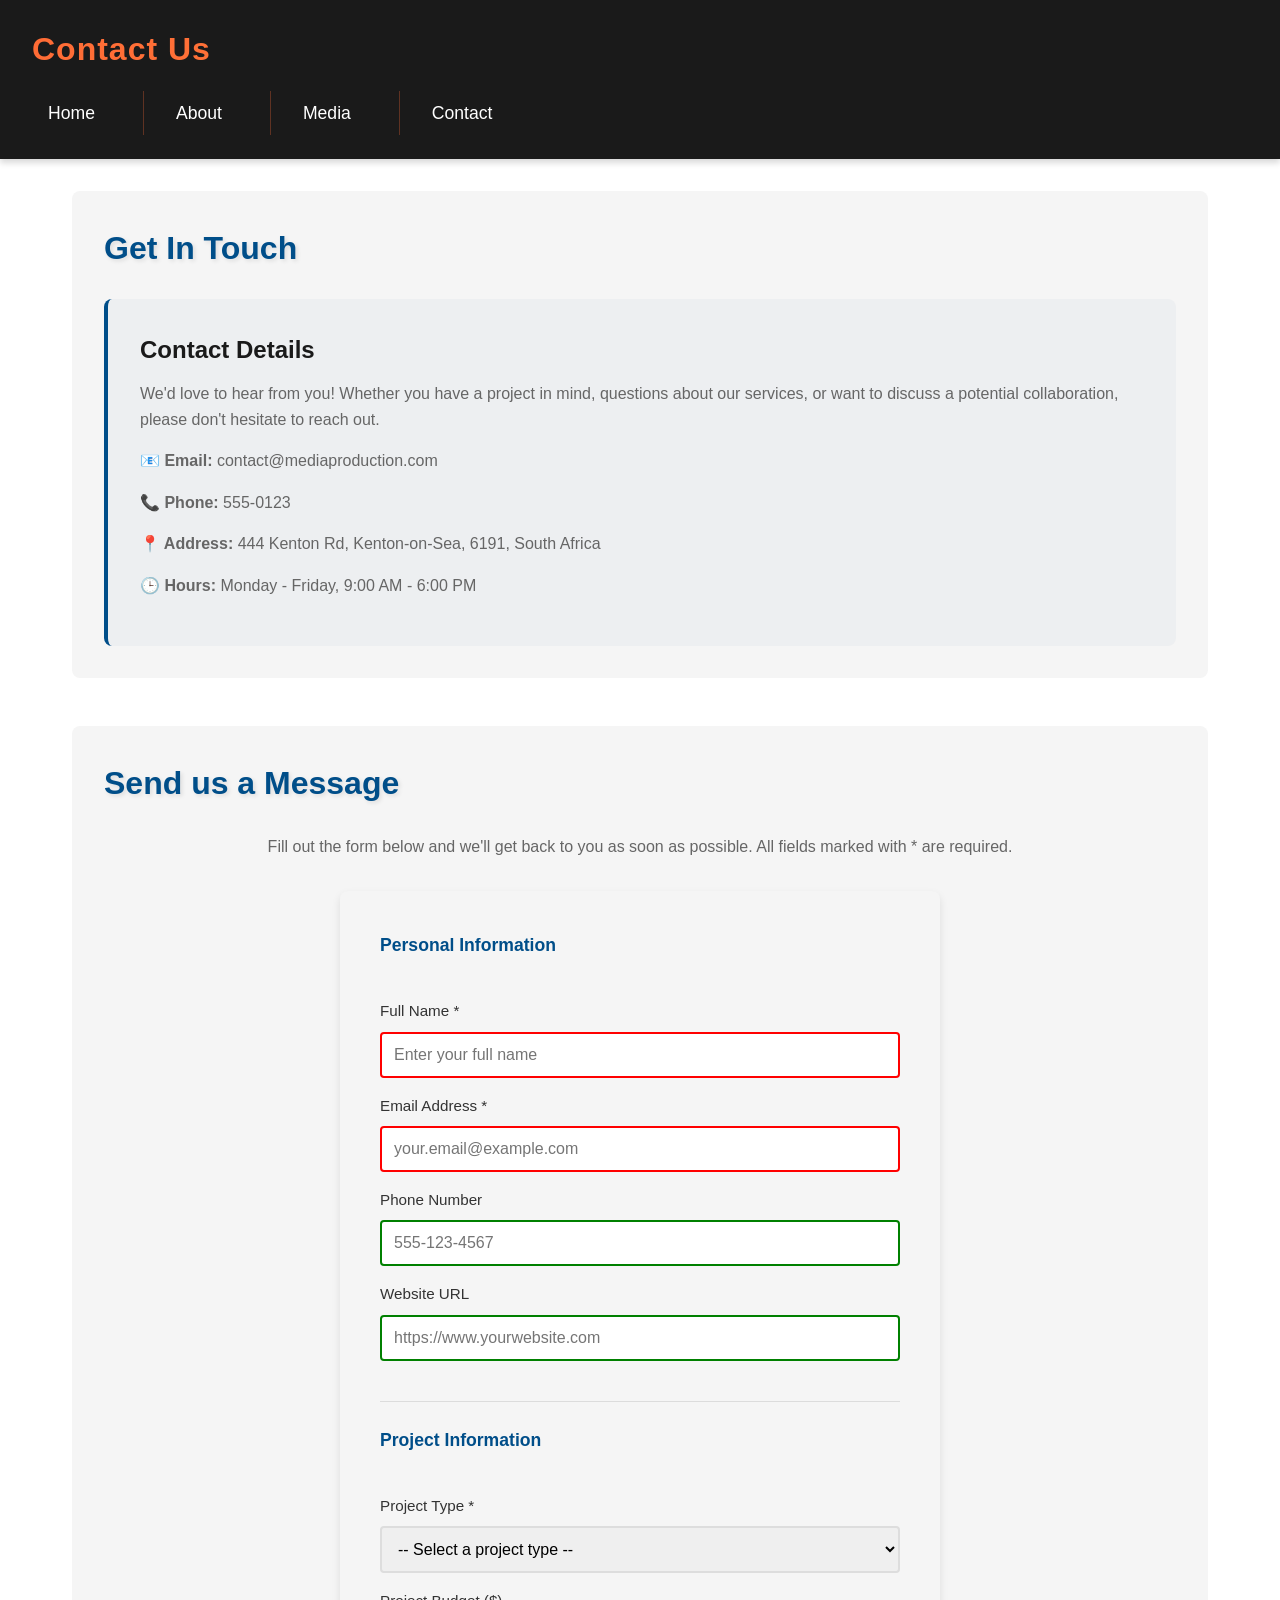
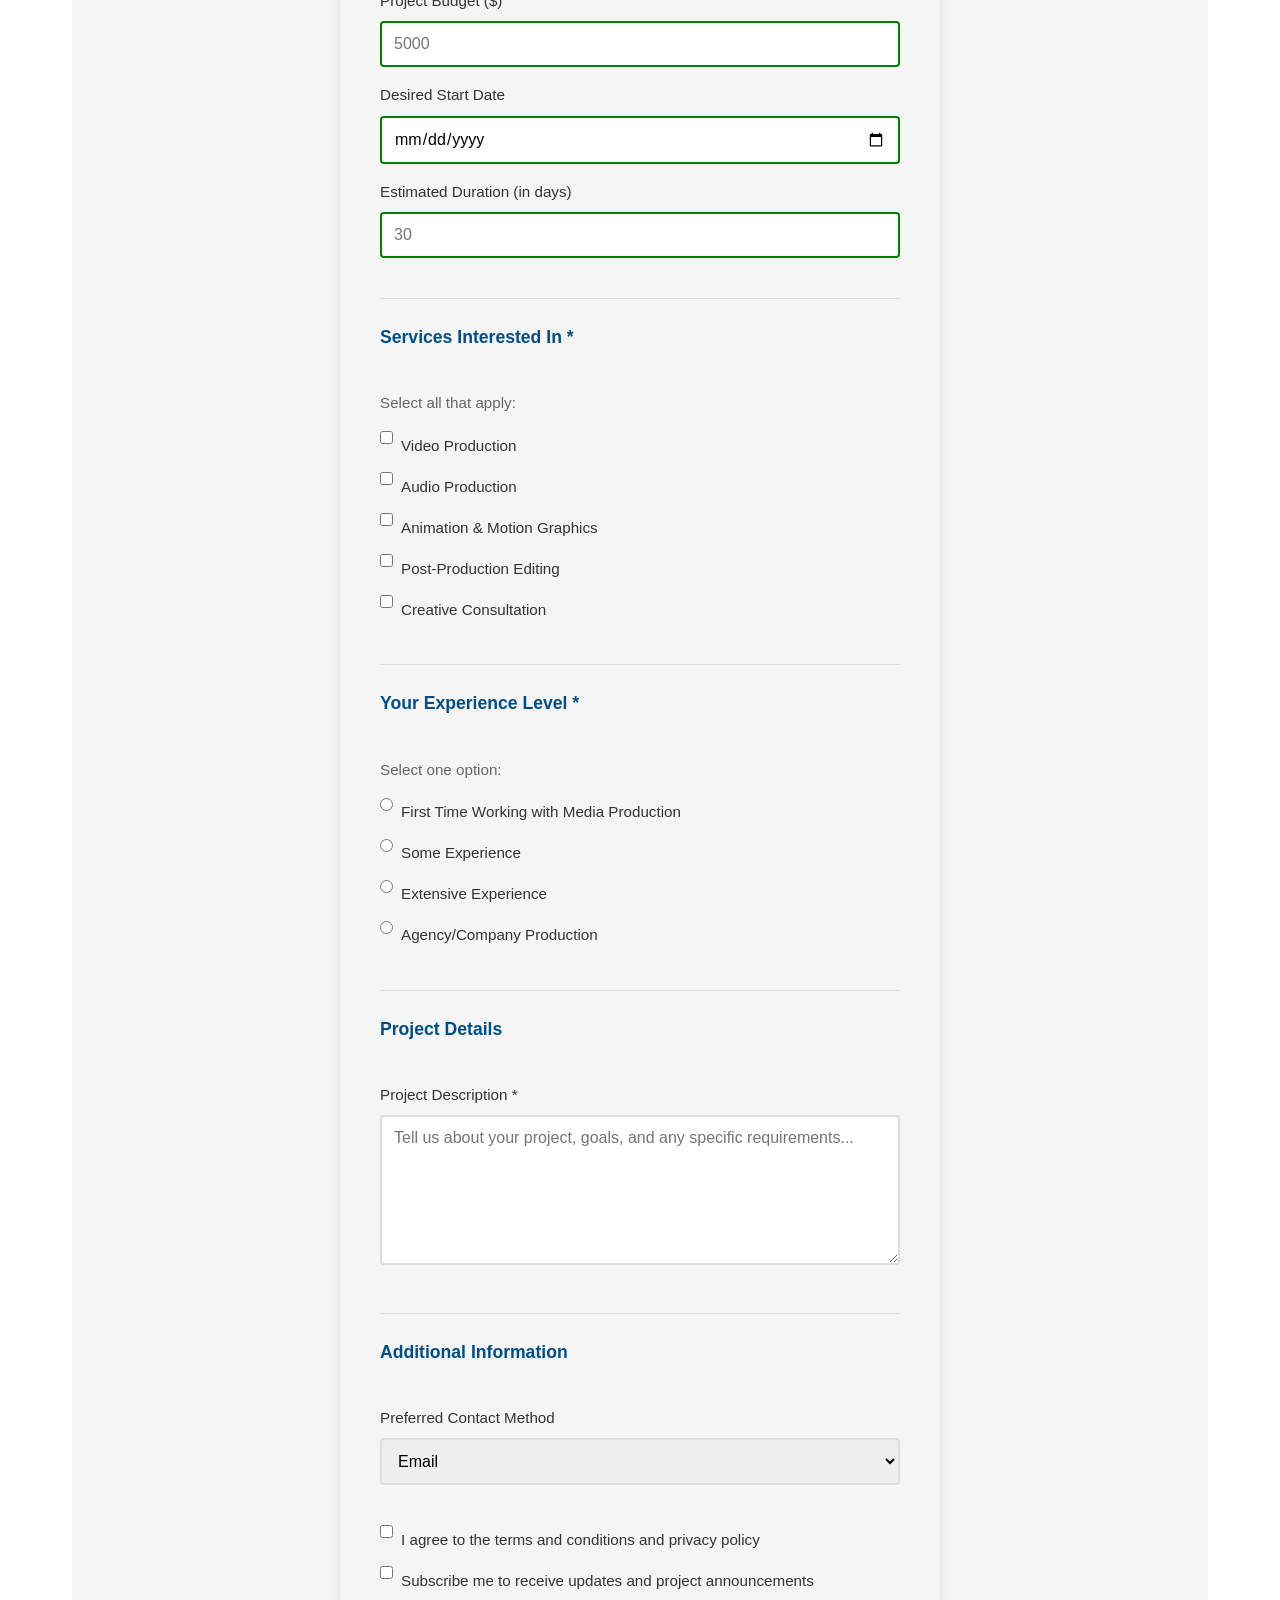
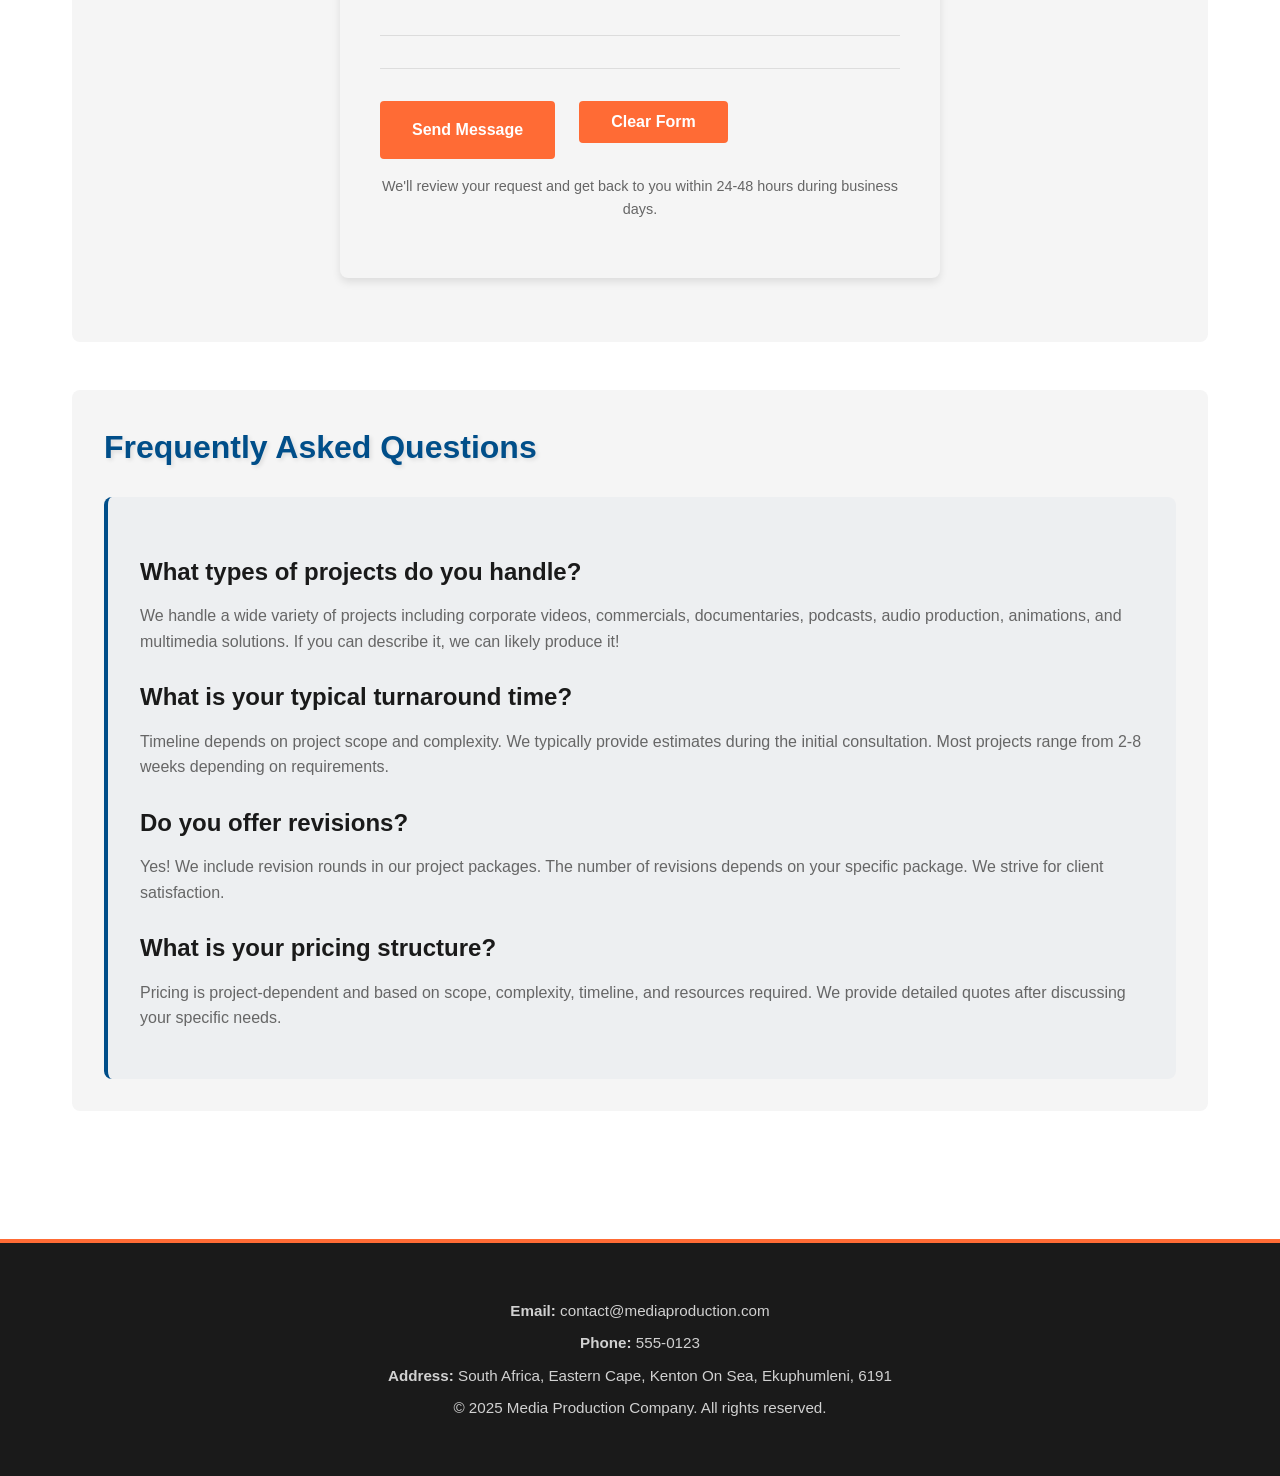
<file: contact.html>
<!DOCTYPE html>
<html lang="en">
<head>
    <!-- Metadata: Complete metadata for SEO and responsive design -->
    <meta charset="UTF-8">
    <meta name="viewport" content="width=device-width, initial-scale=1.0">
    <meta name="description" content="Contact us - Get in touch with our media production team for project inquiries">
    <meta name="keywords" content="contact, contact form, media production, inquiries, free consultation">
    <meta name="author" content="Media Production Company">
    
    <!-- Page Title -->
    <title>Contact Us - Media Production Company</title>
    
    <!-- Stylesheet -->
    <link rel="stylesheet" href="css/styles.css">
</head>
<body>
    <!-- Header with Navigation - Semantic HTML -->
    <header>
        <h1>Contact Us</h1>
        <nav>
            <a href="index.html">Home</a>
            <a href="about.html">About</a>
            <a href="media.html">Media</a>
            <a href="contact.html">Contact</a>
        </nav>
    </header>

    <!-- Main Content Area -->
    <main>
        <!-- Contact Information Section -->
        <section>
            <h2>Get In Touch</h2>
            <article class="animate-fade-in">
                <h3>Contact Details</h3>
                <p>We'd love to hear from you! Whether you have a project in mind, questions about our services, or want to discuss a potential collaboration, please don't hesitate to reach out.</p>
                <p><strong>📧 Email:</strong> contact@mediaproduction.com</p>
                <p><strong>📞 Phone:</strong> 555-0123</p>
                <p><strong>📍 Address:</strong> 444 Kenton Rd, Kenton-on-Sea, 6191, South Africa</p>
                <p><strong>🕒 Hours:</strong> Monday - Friday, 9:00 AM - 6:00 PM</p>
            </article>
        </section>

        <!-- Contact Form Section -->
        <section>
            <h2>Send us a Message</h2>
            <p style="text-align: center; margin-bottom: 2rem;">Fill out the form below and we'll get back to you as soon as possible. All fields marked with * are required.</p>
            
<form id="contact-form" method="POST" action="#" class="contact-form">
                <!-- Personal Information Fieldset -->
                <fieldset>
                    <legend>Personal Information</legend>
                    
                    <!-- Full Name - Required text input -->
                    <label for="fullname">Full Name *</label>
                    <input type="text" id="fullname" name="fullname" placeholder="Enter your full name" required minlength="2" maxlength="100">
                    
                    <!-- Email - HTML5 email type with validation -->
                    <label for="email">Email Address *</label>
                    <input type="email" id="email" name="email" placeholder="your.email@example.com" required>
                    
                    <!-- Phone - HTML5 tel type -->
                    <label for="phone">Phone Number</label>
                    <input type="tel" id="phone" name="phone" placeholder="555-123-4567" pattern="[0-9\-\+\(\)\s]{10,}">
                    
                    <!-- Website - HTML5 url type -->
                    <label for="website">Website URL</label>
                    <input type="url" id="website" name="website" placeholder="https://www.yourwebsite.com">
                </fieldset>

                <!-- Project Information Fieldset -->
                <fieldset>
                    <legend>Project Information</legend>
                    
                    <!-- Project Type - Select/Dropdown -->
                    <label for="project-type">Project Type *</label>
                    <select id="project-type" name="project-type" required>
                        <option value="">-- Select a project type --</option>
                        <option value="video">Video Production</option>
                        <option value="audio">Audio Production</option>
                        <option value="multimedia">Multimedia Solutions</option>
                        <option value="other">Other/Not Sure</option>
                    </select>
                    
                    <!-- Budget - HTML5 number input with range -->
                    <label for="budget">Project Budget ($)</label>
                    <input type="number" id="budget" name="budget" placeholder="5000" min="500" max="1000000" step="100">
                    
                    <!-- Timeline - HTML5 date input -->
                    <label for="timeline">Desired Start Date</label>
                    <input type="date" id="timeline" name="timeline">
                    
                    <!-- Duration - HTML5 number input -->
                    <label for="duration">Estimated Duration (in days)</label>
                    <input type="number" id="duration" name="duration" placeholder="30" min="1" max="365" step="1">
                </fieldset>

                <!-- Services Interest Fieldset -->
                <fieldset>
                    <legend>Services Interested In *</legend>
                    <p style="font-size: 0.95rem; color: #666; margin-bottom: 1rem;">Select all that apply:</p>
                    
                    <!-- Checkboxes for multiple selections -->
                    <div class="checkbox-group">
                        <label>
                            <input type="checkbox" name="services" value="video-production">
                            Video Production
                        </label>
                        <label>
                            <input type="checkbox" name="services" value="audio-production">
                            Audio Production
                        </label>
                        <label>
                            <input type="checkbox" name="services" value="animation">
                            Animation & Motion Graphics
                        </label>
                        <label>
                            <input type="checkbox" name="services" value="editing">
                            Post-Production Editing
                        </label>
                        <label>
                            <input type="checkbox" name="services" value="consultation">
                            Creative Consultation
                        </label>
                    </div>
                </fieldset>

                <!-- Experience Level Fieldset -->
                <fieldset>
                    <legend>Your Experience Level *</legend>
                    <p style="font-size: 0.95rem; color: #666; margin-bottom: 1rem;">Select one option:</p>
                    
                    <!-- Radio buttons for single selection -->
                    <div class="radio-group">
                        <label>
                            <input type="radio" name="experience" value="first-time" required>
                            First Time Working with Media Production
                        </label>
                        <label>
                            <input type="radio" name="experience" value="some-experience">
                            Some Experience
                        </label>
                        <label>
                            <input type="radio" name="experience" value="extensive">
                            Extensive Experience
                        </label>
                        <label>
                            <input type="radio" name="experience" value="agency">
                            Agency/Company Production
                        </label>
                    </div>
                </fieldset>

                <!-- Message Fieldset -->
                <fieldset>
                    <legend>Project Details</legend>
                    
                    <!-- Message textarea -->
                    <label for="message">Project Description *</label>
                    <textarea id="message" name="message" placeholder="Tell us about your project, goals, and any specific requirements..." required minlength="10" maxlength="2000" style="resize: vertical; min-height: 150px;"></textarea>
                </fieldset>

                <!-- Additional Information Fieldset -->
                <fieldset>
                    <legend>Additional Information</legend>
                    
                    <!-- Preference - Select/Dropdown -->
                    <label for="contact-method">Preferred Contact Method</label>
                    <select id="contact-method" name="contact-method">
                        <option value="email">Email</option>
                        <option value="phone">Phone</option>
                        <option value="either">Either Email or Phone</option>
                    </select>
                    
                    <!-- Verification - Checkbox for terms -->
                    <div class="checkbox-group" style="margin-top: 1.5rem;">
                        <label>
                            <input type="checkbox" name="terms" required>
                            I agree to the terms and conditions and privacy policy
                        </label>
                        <label>
                            <input type="checkbox" name="newsletter">
                            Subscribe me to receive updates and project announcements
                        </label>
                    </div>
                </fieldset>

                <!-- Form Buttons -->
                <div style="display: flex; gap: 1rem; margin-top: 2rem; padding-top: 2rem; border-top: 1px solid #ddd;">
                    <button type="submit" class="hover-scale">Send Message</button>
                    <input type="reset" value="Clear Form" class="hover-scale">
                </div>
                
                <p style="font-size: 0.9rem; color: #666; margin-top: 1rem; text-align: center;">
                    We'll review your request and get back to you within 24-48 hours during business days.
                </p>
            </form>
        </section>

        <!-- FAQ Section -->
        <section>
            <h2>Frequently Asked Questions</h2>
            <article>
                <h3 style="margin-top: 1.5rem;">What types of projects do you handle?</h3>
                <p>We handle a wide variety of projects including corporate videos, commercials, documentaries, podcasts, audio production, animations, and multimedia solutions. If you can describe it, we can likely produce it!</p>
                
                <h3 style="margin-top: 1.5rem;">What is your typical turnaround time?</h3>
                <p>Timeline depends on project scope and complexity. We typically provide estimates during the initial consultation. Most projects range from 2-8 weeks depending on requirements.</p>
                
                <h3 style="margin-top: 1.5rem;">Do you offer revisions?</h3>
                <p>Yes! We include revision rounds in our project packages. The number of revisions depends on your specific package. We strive for client satisfaction.</p>
                
                <h3 style="margin-top: 1.5rem;">What is your pricing structure?</h3>
                <p>Pricing is project-dependent and based on scope, complexity, timeline, and resources required. We provide detailed quotes after discussing your specific needs.</p>
            </article>
        </section>
    </main>

    <!-- Footer -->
    <footer>
        <p><strong>Email:</strong> contact@mediaproduction.com</p>
        <p><strong>Phone:</strong> 555-0123</p>
        <p><strong>Address:</strong> South Africa, Eastern Cape, Kenton On Sea, Ekuphumleni, 6191</p>
        <p>&copy; 2025 Media Production Company. All rights reserved.</p>
    </footer>
</body>
</html>
</file>
<file: css/styles.css>
/* ===================================================
   ADVANCED MEDIA PRODUCTION WEBSITE - COMPREHENSIVE CSS
   Modern, Professional Styling with Advanced Features
   ================================================== */

/* ===== ROOT & FOUNDATION STYLES ===== */

:root {
  --primary-color: #1a1a1a;
  --secondary-color: #ff6b35;
  --accent-color: #004e89;
  --light-bg: #f5f5f5;
  --text-dark: #333;
  --text-light: #666;
  --white: #fff;
  --border-radius: 8px;
  --transition-duration: 0.3s;
}

* {
  margin: 0;
  padding: 0;
  box-sizing: border-box;
}

html {
  scroll-behavior: smooth;
}

body {
  font-family: 'Segoe UI', Tahoma, Geneva, Verdana, sans-serif;
  line-height: 1.6;
  color: var(--text-dark);
  background-color: var(--white);
  overflow-x: hidden;
}

/* ===== TYPOGRAPHY & TEXT EFFECTS ===== */

h1 {
  font-size: 2.5rem;
  font-weight: 700;
  margin-bottom: 1rem;
  /* Text effect: gradient text */
  background: linear-gradient(135deg, var(--secondary-color), var(--accent-color));
  -webkit-background-clip: text;
  -webkit-text-fill-color: transparent;
  background-clip: text;
  letter-spacing: 1px;
}

h2 {
  font-size: 2rem;
  font-weight: 600;
  margin-bottom: 1.5rem;
  color: var(--accent-color);
  /* Text effect: text shadow for depth */
  text-shadow: 2px 2px 4px rgba(0, 0, 0, 0.1);
}

h3 {
  font-size: 1.5rem;
  font-weight: 600;
  color: var(--primary-color);
  margin-bottom: 0.75rem;
}

p {
  color: var(--text-light);
  margin-bottom: 1rem;
  font-size: 1rem;
}

/* ===== HEADER & NAVIGATION - FLEXBOX LAYOUT ===== */

/* Flexbox Layout #1: Header Navigation */
header {
  background-color: var(--primary-color);
  color: var(--white);
  padding: 1.5rem 2rem;
  box-shadow: 0 4px 6px rgba(0, 0, 0, 0.15);
  position: sticky;
  top: 0;
  z-index: 100;
}

header h1 {
  background: linear-gradient(135deg, #ff6b35, #ff8c42);
  -webkit-background-clip: text;
  -webkit-text-fill-color: transparent;
  background-clip: text;
  margin-bottom: 1rem;
  font-size: 2rem;
}

nav {
  display: flex;
  justify-content: flex-start;
  align-items: center;
  gap: 2rem;
  flex-wrap: wrap;
}

nav a {
  color: var(--white);
  text-decoration: none;
  font-weight: 500;
  font-size: 1.1rem;
  transition: all var(--transition-duration) ease;
  position: relative;
  padding: 0.5rem 1rem;
  /* Pseudo-class: hover effect with transform */
  transform: translateY(0);
}

nav a:hover {
  color: var(--secondary-color);
  transform: translateY(-2px);
  text-shadow: 0 2px 8px rgba(255, 107, 53, 0.3);
}

/* Pseudo-class: active link indication */
nav a:active {
  color: var(--secondary-color);
}

/* Pseudo-class: focus for accessibility */
nav a:focus {
  outline: 2px solid var(--secondary-color);
  outline-offset: 4px;
  border-radius: 4px;
}

/* Combination selector: descendant + pseudo-class */
nav a + a {
  border-left: 1px solid rgba(255, 107, 53, 0.3);
  padding-left: 2rem;
}

/* ===== HERO SECTION - FLEXBOX & TRANSFORM ===== */

.hero {
  display: flex;
  flex-direction: column;
  justify-content: center;
  align-items: center;
  min-height: 500px;
  padding: 4rem 2rem;
  background: linear-gradient(135deg, var(--accent-color), var(--primary-color));
  color: var(--white);
  text-align: center;
  gap: 1.5rem;
  /* Transform effect: scale */
  animation: heroFadeIn 0.8s ease-out;
}

.hero h2 {
  font-size: 3rem;
  background: linear-gradient(135deg, #ff8c42, #ffd60a);
  -webkit-background-clip: text;
  -webkit-text-fill-color: transparent;
  background-clip: text;
  text-shadow: none;
}

.hero p {
  font-size: 1.3rem;
  max-width: 600px;
  color: rgba(255, 255, 255, 0.9);
}

/* ===== MAIN CONTENT AREA ===== */

main {
  max-width: 1200px;
  margin: 0 auto;
  padding: 2rem;
}

section {
  margin-bottom: 3rem;
  padding: 2rem;
  background-color: var(--light-bg);
  border-radius: var(--border-radius);
  transition: all var(--transition-duration) ease;
}

/* Pseudo-class: hover effect on sections */
section:hover {
  box-shadow: 0 8px 16px rgba(0, 0, 0, 0.1);
  transform: translateY(-4px);
}

article {
  background-color: var(--white);
  padding: 2rem;
  border-radius: var(--border-radius);
  border-left: 4px solid var(--secondary-color);
  margin-bottom: 2rem;
  transition: all var(--transition-duration) ease;
}

/* Pseudo-class: first-child styling */
article:first-child {
  background-color: rgba(255, 107, 53, 0.05);
}

/* Pseudo-class: last-child styling */
article:last-child {
  margin-bottom: 0;
}

/* Pseudo-class: nth-child for alternating patterns */
article:nth-child(even) {
  border-left-color: var(--accent-color);
  background-color: rgba(0, 78, 137, 0.03);
}

article:hover {
  box-shadow: 0 6px 12px rgba(0, 0, 0, 0.15);
  border-left-color: var(--secondary-color);
}

/* ===== SERVICES SECTION - FLEXBOX LAYOUT ===== */

/* Flexbox Layout #2: Services Cards */
.services-container {
  display: flex;
  flex-direction: row;
  justify-content: space-between;
  align-items: stretch;
  gap: 2rem;
  flex-wrap: wrap;
}

.service-card {
  flex: 1;
  min-width: 250px;
  background-color: var(--white);
  padding: 2rem;
  border-radius: var(--border-radius);
  box-shadow: 0 2px 8px rgba(0, 0, 0, 0.1);
  transition: all var(--transition-duration) ease;
  border-top: 4px solid var(--secondary-color);
}

.service-card:hover {
  transform: scale(1.05) translateY(-8px);
  box-shadow: 0 12px 24px rgba(0, 0, 0, 0.2);
  border-top-color: var(--accent-color);
}

.service-card h3 {
  color: var(--accent-color);
  margin-bottom: 1rem;
}

.service-card p {
  font-size: 0.95rem;
  line-height: 1.8;
}

/* ===== PORTFOLIO GRID LAYOUT ===== */

/* CSS Grid Layout: Portfolio Gallery */
.portfolio-grid {
  display: grid;
  grid-template-columns: repeat(auto-fit, minmax(280px, 1fr));
  grid-gap: 2rem;
  margin: 2rem 0;
}

.portfolio-item {
  background-color: var(--white);
  border-radius: var(--border-radius);
  overflow: hidden;
  box-shadow: 0 4px 8px rgba(0, 0, 0, 0.1);
  transition: all var(--transition-duration) ease;
}

/* Pseudo-class: not(:last-child) - apply margin to all but last */
.portfolio-item:not(:last-child) {
  margin-bottom: 0;
}

.portfolio-item:hover {
  transform: scale(1.03) rotate(1deg);
  box-shadow: 0 10px 20px rgba(0, 0, 0, 0.2);
}

.portfolio-item img {
  width: 100%;
  height: 250px;
  object-fit: cover;
  display: block;
  transition: all var(--transition-duration) ease;
}

.portfolio-item:hover img {
  transform: scale(1.1);
}

figure {
  margin: 0;
  overflow: hidden;
}

figcaption {
  padding: 1.5rem;
  background-color: var(--light-bg);
  font-size: 0.95rem;
  color: var(--text-dark);
  font-weight: 500;
}

/* ===== MEDIA ELEMENTS ===== */

/* Video styling with responsive container */
.video-container {
  position: relative;
  width: 100%;
  max-width: 800px;
  margin: 2rem auto;
  border-radius: var(--border-radius);
  overflow: hidden;
  box-shadow: 0 6px 12px rgba(0, 0, 0, 0.15);
}

video {
  width: 100%;
  height: auto;
  display: block;
  background-color: #000;
}

/* Audio styling */
.audio-container {
  background-color: var(--light-bg);
  padding: 2rem;
  border-radius: var(--border-radius);
  margin: 2rem 0;
  border: 2px solid var(--secondary-color);
}

audio {
  width: 100%;
  margin: 1rem 0;
  border-radius: var(--border-radius);
}

/* Iframe styling */
.iframe-container {
  position: relative;
  width: 100%;
  max-width: 800px;
  margin: 2rem auto;
  padding-bottom: 56.25%;
  height: 0;
  overflow: hidden;
  border-radius: var(--border-radius);
  box-shadow: 0 6px 12px rgba(0, 0, 0, 0.15);
}

.iframe-container iframe {
  position: absolute;
  top: 0;
  left: 0;
  width: 100%;
  height: 100%;
  border: none;
  border-radius: var(--border-radius);
}

/* ===== FORM STYLING ===== */

form {
  background-color: var(--light-bg);
  padding: 2.5rem;
  border-radius: var(--border-radius);
  max-width: 600px;
  margin: 2rem auto;
  box-shadow: 0 4px 8px rgba(0, 0, 0, 0.1);
}

#contact-form {
  margin-top: 1rem;
}

fieldset {
  border: none;
  padding: 1.5rem 0;
  margin-bottom: 1.5rem;
  border-bottom: 1px solid rgba(0, 0, 0, 0.1);
}

fieldset:last-child {
  border-bottom: none;
}

legend {
  font-size: 1.1rem;
  font-weight: 600;
  color: var(--accent-color);
  margin-bottom: 1rem;
  padding: 0;
}

/* Label styling - proper form accessibility */
label {
  display: block;
  margin-bottom: 0.5rem;
  font-weight: 500;
  color: var(--text-dark);
  font-size: 0.95rem;
}

/* Input, textarea, select common styling */
input,
textarea,
select {
  width: 100%;
  padding: 0.75rem;
  margin-bottom: 1rem;
  border: 2px solid #ddd;
  border-radius: 4px;
  font-family: inherit;
  font-size: 1rem;
  transition: all var(--transition-duration) ease;
}

/* Pseudo-class: focus state for form inputs */
input:focus,
textarea:focus,
select:focus {
  outline: none;
  border-color: var(--secondary-color);
  box-shadow: 0 0 0 3px rgba(255, 107, 53, 0.1);
  transform: scale(1.01);
}

/* Pseudo-class: hover state */
input:hover,
textarea:hover,
select:hover {
  border-color: var(--accent-color);
}

/* Pseudo-class: active state */
input:active,
textarea:active,
select:active {
  border-color: var(--secondary-color);
}

/* Input validation - valid state */
input:valid {
  border-color: green;
}

/* Input validation - invalid state */
input:invalid {
  border-color: red;
}

/* Radio buttons and checkboxes styling */
input[type="radio"],
input[type="checkbox"] {
  width: auto;
  margin-right: 0.5rem;
  cursor: pointer;
  accent-color: var(--secondary-color);
}

/* Label with radio/checkbox */
label input[type="radio"],
label input[type="checkbox"] {
  margin-right: 0.5rem;
}

.checkbox-group,
.radio-group {
  display: flex;
  flex-direction: column;
  gap: 0.75rem;
  margin-bottom: 1rem;
}

.checkbox-group label,
.radio-group label {
  display: flex;
  align-items: center;
  margin-bottom: 0;
  cursor: pointer;
}

/* Button styling */
button,
input[type="submit"],
input[type="reset"] {
  background-color: var(--secondary-color);
  color: var(--white);
  padding: 0.75rem 2rem;
  border: none;
  border-radius: 4px;
  font-size: 1rem;
  font-weight: 600;
  cursor: pointer;
  transition: all var(--transition-duration) ease;
  width: auto;
  margin-right: 0.5rem;
}

/* Pseudo-class: hover state for buttons */
button:hover,
input[type="submit"]:hover,
input[type="reset"]:hover {
  background-color: var(--accent-color);
  transform: translateY(-2px);
  box-shadow: 0 4px 8px rgba(0, 0, 0, 0.2);
}

/* Pseudo-class: active state for buttons */
button:active,
input[type="submit"]:active,
input[type="reset"]:active {
  transform: translateY(0);
  box-shadow: inset 0 2px 4px rgba(0, 0, 0, 0.2);
}

/* Pseudo-class: focus for accessibility */
button:focus,
input[type="submit"]:focus,
input[type="reset"]:focus {
  outline: 2px solid var(--secondary-color);
  outline-offset: 2px;
}

/* ===== FOOTER ===== */

footer {
  background-color: var(--primary-color);
  color: var(--white);
  padding: 3rem 2rem;
  text-align: center;
  border-top: 4px solid var(--secondary-color);
  margin-top: 3rem;
}

footer p {
  color: rgba(255, 255, 255, 0.8);
  margin-bottom: 1rem;
  font-size: 0.95rem;
}

/* Footer links - Descendant combinator */
footer a {
  color: var(--secondary-color);
  text-decoration: none;
  transition: all var(--transition-duration) ease;
  font-weight: 500;
}

footer a:hover {
  color: var(--white);
  text-decoration: underline;
}

/* Child combinator: direct footer children */
footer > p {
  margin: 0.5rem 0;
}

/* ===== CSS TRANSFORMS ===== */

/* Transform 1: Translate on hover */
.hover-translate {
  transition: all var(--transition-duration) ease;
}

.hover-translate:hover {
  transform: translate(5px, -5px);
}

/* Transform 2: Rotate effect */
.hover-rotate {
  transition: all var(--transition-duration) ease;
}

.hover-rotate:hover {
  transform: rotate(5deg);
}

/* Transform 3: Scale with perspective */
.hover-scale {
  transition: all var(--transition-duration) ease;
  transform-origin: center;
}

.hover-scale:hover {
  transform: scale(1.15) perspective(1000px);
}

/* ===== CSS TRANSITIONS ===== */

/* Transition 1: Background color on interactive elements */
.transition-bg {
  background-color: var(--light-bg);
  transition: background-color 0.4s ease;
}

.transition-bg:hover {
  background-color: var(--secondary-color);
  color: var(--white);
}

/* Transition 2: Box shadow smooth change */
.transition-shadow {
  box-shadow: 0 2px 4px rgba(0, 0, 0, 0.1);
  transition: box-shadow 0.4s cubic-bezier(0.25, 0.46, 0.45, 0.94);
}

.transition-shadow:hover {
  box-shadow: 0 12px 24px rgba(0, 0, 0, 0.3);
}

/* ===== KEYFRAME ANIMATIONS ===== */

/* Animation 1: Fade in */
@keyframes heroFadeIn {
  from {
    opacity: 0;
    transform: translateY(30px);
  }
  to {
    opacity: 1;
    transform: translateY(0);
  }
}

/* Animation 2: Slide in from left */
@keyframes slideInLeft {
  from {
    opacity: 0;
    transform: translateX(-50px);
  }
  to {
    opacity: 1;
    transform: translateX(0);
  }
}

/* Animation 3: Pulse effect */
@keyframes pulse {
  0% {
    transform: scale(1);
    opacity: 1;
  }
  50% {
    transform: scale(1.05);
    opacity: 0.8;
  }
  100% {
    transform: scale(1);
    opacity: 1;
  }
}

/* Animation 4: Shimmer/Loading effect */
@keyframes shimmer {
  0% {
    background-position: -1000px 0;
  }
  100% {
    background-position: 1000px 0;
  }
}

.shimmer {
  background-image: linear-gradient(90deg, rgba(255, 255, 255, 0) 0, rgba(255, 255, 255, 0.3) 50%, rgba(255, 255, 255, 0) 100%);
  background-size: 1000px 100%;
  animation: shimmer 2s infinite;
}

/* Apply animations to elements */
.animate-fade-in {
  animation: heroFadeIn 0.8s ease-out;
}

.animate-slide-in {
  animation: slideInLeft 0.8s ease-out;
}

.animate-pulse {
  animation: pulse 2s ease-in-out infinite;
}

/* ===== RESPONSIVE DESIGN - MEDIA QUERIES ===== */

/* Tablet screens (768px and below) */
@media (max-width: 768px) {
  h1 {
    font-size: 2rem;
  }

  h2 {
    font-size: 1.5rem;
  }

  h3 {
    font-size: 1.2rem;
  }

  .hero {
    min-height: 350px;
    padding: 2rem 1rem;
  }

  .hero h2 {
    font-size: 2rem;
  }

  .hero p {
    font-size: 1rem;
  }

  /* Flexbox: Stack navigation on mobile */
  nav {
    flex-direction: column;
    gap: 0.5rem;
    align-items: flex-start;
  }

  nav a + a {
    border-left: none;
    padding-left: 0;
  }

  /* Flexbox: Stack services cards on tablet */
  .services-container {
    flex-direction: column;
  }

  /* Grid: Adjust portfolio grid */
  .portfolio-grid {
    grid-template-columns: repeat(auto-fit, minmax(200px, 1fr));
    grid-gap: 1.5rem;
  }

  main {
    padding: 1rem;
  }

  section {
    padding: 1.5rem;
  }

  article {
    padding: 1.5rem;
  }

  form {
    padding: 1.5rem;
  }

  footer {
    padding: 2rem 1rem;
  }
}

/* Mobile screens (480px and below) */
@media (max-width: 480px) {
  h1 {
    font-size: 1.5rem;
  }

  h2 {
    font-size: 1.2rem;
  }

  h3 {
    font-size: 1rem;
  }

  header {
    padding: 1rem;
  }

  header h1 {
    font-size: 1.3rem;
    margin-bottom: 0.75rem;
  }

  /* Flexbox: Adjust gap on mobile */
  nav {
    gap: 0.25rem;
  }

  .hero {
    min-height: 250px;
    padding: 1.5rem 1rem;
    gap: 1rem;
  }

  .hero h2 {
    font-size: 1.5rem;
  }

  .hero p {
    font-size: 0.9rem;
  }

  /* Grid: Single column on mobile */
  .portfolio-grid {
    grid-template-columns: 1fr;
  }

  .services-container {
    gap: 1rem;
  }

  .service-card {
    min-width: 100%;
  }

  /* Form adjustments for small screens */
  button,
  input[type="submit"],
  input[type="reset"] {
    width: 100%;
    margin-right: 0;
    margin-bottom: 0.5rem;
  }

  input,
  textarea,
  select {
    font-size: 16px; /* Prevents zoom on iOS */
  }

  main {
    padding: 0.75rem;
  }

  section {
    padding: 1rem;
  }

  article {
    padding: 1rem;
  }

  form {
    padding: 1rem;
  }

  figure {
    margin: 1rem 0;
  }

  figcaption {
    padding: 1rem;
  }
}

/* ===== UTILITY CLASSES ===== */

.container {
  max-width: 1200px;
  margin: 0 auto;
  padding: 2rem;
}

.text-center {
  text-align: center;
}

.text-right {
  text-align: right;
}

.mt-2 {
  margin-top: 2rem;
}

.mb-2 {
  margin-bottom: 2rem;
}

.p-2 {
  padding: 2rem;
}

/* ===== CODE QUALITY & ORGANIZATION ===== */

/* 
  CSS Organization Summary:
  
  1. Root & Foundation (CSS Variables, Global Styles)
  2. Typography & Text Effects
  3. Header & Navigation (Flexbox Layout #1)
  4. Hero Section
  5. Main Content Area
  6. Services Section (Flexbox Layout #2)
  7. Portfolio Grid (CSS Grid Layout)
  8. Media Elements
  9. Form Styling
  10. Footer
  11. Transforms & Transitions
  12. Keyframe Animations
  13. Responsive Design
  14. Utility Classes
  
  Total Selector Types Used: 7+
  - Element selectors (body, header, nav, etc.)
  - Class selectors (.hero, .service-card, etc.)
  - ID selectors (if needed, can be added)
  - Attribute selectors (input[type="..."])
  - Descendant combinators (header a, footer a)
  - Child combinators (footer > p)
  - Pseudo-classes (:hover, :focus, :active, :first-child, :last-child, :nth-child, :not, :valid, :invalid)
  
  Animations: 4 (@keyframes definitions)
  Transitions: Multiple (0.3s, 0.4s with various easing)
  Transforms: 3+ (translate, scale, rotate, perspective)
  Effects: Text shadows, gradients, gradients text
*/
</file>
